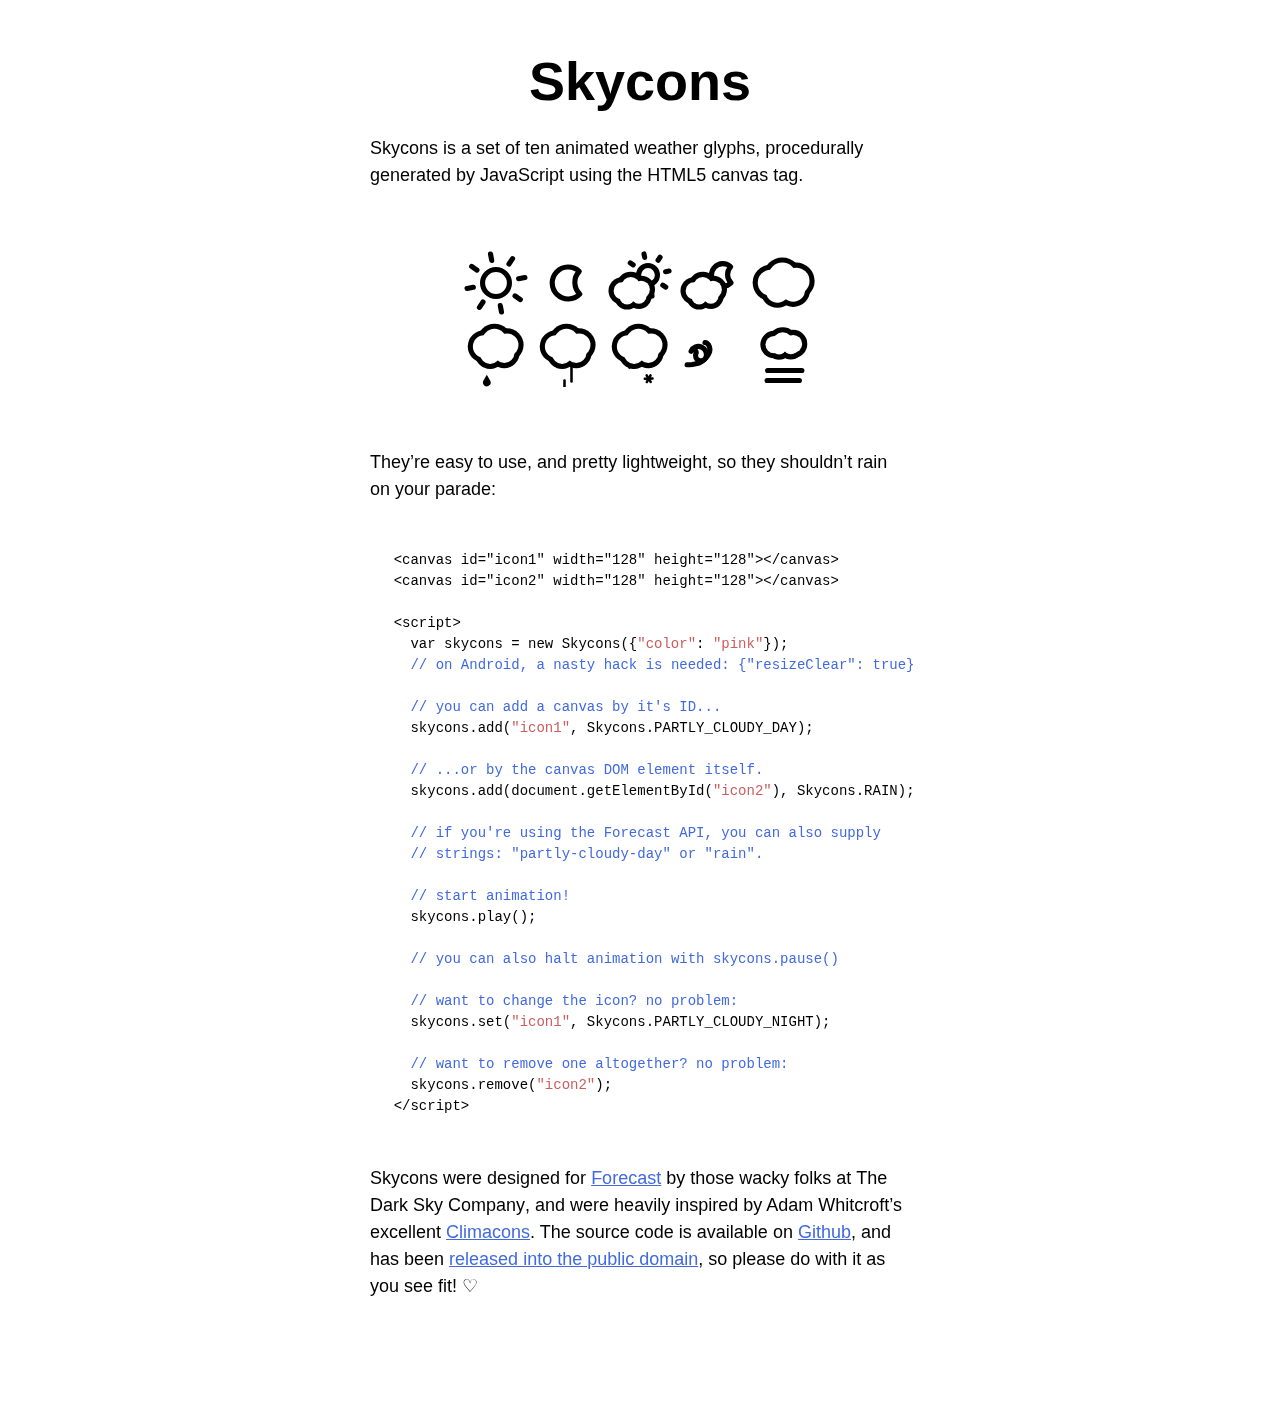
<file: skycons/index.html>
<!DOCTYPE html>
<html>
  <head>
    <title>Skycons</title>
    <meta charset="us-ascii">

    <style type="text/css">
      body {
        font: 300 112.5%/1.5em "Helvetica", "Arial", sans-serif;
        margin: 3em 3em 6em;
        padding: 0;
      }

      article {
        margin: auto;
        width: 30em;
      }

      h1 {
        font-size: 3em;
        line-height: 1em;
        text-align: center;
        margin: 0.5em 0;
      }

      p {
        margin: 1.5em 0;
      }

      figure {
        margin: 3em auto;
        width: 368px;
        height: 152px;
      }

      canvas {
        display: block;
        float: left;
        margin-left: 8px;
        margin-top: 8px;
      }

      pre {
        font: 77.8%/1.5em "Lucida Sans Typewriter", "Lucida Console", "Monaco", "Bitstream Vera Sans Mono", monospace;
        margin: 3.375em 1.6875em;
      }

      a, pre span.comment {
        color: royalblue;
      }

      a:visited, pre span.constant {
        color: indianred;
      }
    </style>
  </head>

  <body>
    <article>
      <h1>Skycons</h1>

      <p><strong>Skycons</strong> is a set of ten animated weather glyphs,
      procedurally generated by JavaScript using the HTML5 canvas tag.</p>

      <figure class="icons">
        <canvas id="clear-day" width="64" height="64">
        </canvas>

        <canvas id="clear-night" width="64" height="64">
        </canvas>

        <canvas id="partly-cloudy-day" width="64" height="64">
        </canvas>

        <canvas id="partly-cloudy-night" width="64" height="64">
        </canvas>

        <canvas id="cloudy" width="64" height="64">
        </canvas>

        <canvas id="rain" width="64" height="64">
        </canvas>

        <canvas id="sleet" width="64" height="64">
        </canvas>

        <canvas id="snow" width="64" height="64">
        </canvas>

        <canvas id="wind" width="64" height="64">
        </canvas>

        <canvas id="fog" width="64" height="64">
        </canvas>
      </figure>

      <p>They&rsquo;re easy to use, and pretty lightweight, so they
      shouldn&rsquo;t rain on your parade:</p>

      <pre>&lt;canvas id="icon1" width="128" height="128"&gt;&lt;/canvas&gt;
&lt;canvas id="icon2" width="128" height="128"&gt;&lt;/canvas&gt;

&lt;script&gt;
  var skycons = new Skycons({<span class="constant">"color"</span>: <span class="constant">"pink"</span>});
  <span class="comment">// on Android, a nasty hack is needed: {"resizeClear": true}</span>

  <span class="comment">// you can add a canvas by it's ID...</span>
  skycons.add(<span class="constant">"icon1"</span>, Skycons.PARTLY_CLOUDY_DAY);

  <span class="comment">// ...or by the canvas DOM element itself.</span>
  skycons.add(document.getElementById(<span class="constant">"icon2"</span>), Skycons.RAIN);

  <span class="comment">// if you're using the Forecast API, you can also supply
  // strings: "partly-cloudy-day" or "rain".</span>

  <span class="comment">// start animation!</span>
  skycons.play();

  <span class="comment">// you can also halt animation with skycons.pause()</span>

  <span class="comment">// want to change the icon? no problem:</span>
  skycons.set(<span class="constant">"icon1"</span>, Skycons.PARTLY_CLOUDY_NIGHT);

  <span class="comment">// want to remove one altogether? no problem:</span>
  skycons.remove(<span class="constant">"icon2"</span>);
&lt;/script&gt;</pre>

      <p>Skycons were designed for <a href="http://forecast.io/">Forecast</a>
      by those wacky folks at <strong>The Dark Sky Company</strong>, and were
      heavily inspired by Adam Whitcroft&rsquo;s excellent
      <a href="http://adamwhitcroft.com/climacons/">Climacons</a>. The source
      code is available on
      <a href="http://github.com/darkskyapp/skycons">Github</a>, and has been
      <a href="http://creativecommons.org/publicdomain/zero/1.0/">released
      into the public domain</a>, so please do with it as you see fit!
      &#9825;</p>
    </article>

    <script src="skycons.js"></script>

    <script>
      var icons = new Skycons(),
          list  = [
            "clear-day", "clear-night", "partly-cloudy-day",
            "partly-cloudy-night", "cloudy", "rain", "sleet", "snow", "wind",
            "fog"
          ],
          i;

      for(i = list.length; i--; )
        icons.set(list[i], list[i]);

      icons.play();
    </script>
  </body>
</html>
</file>
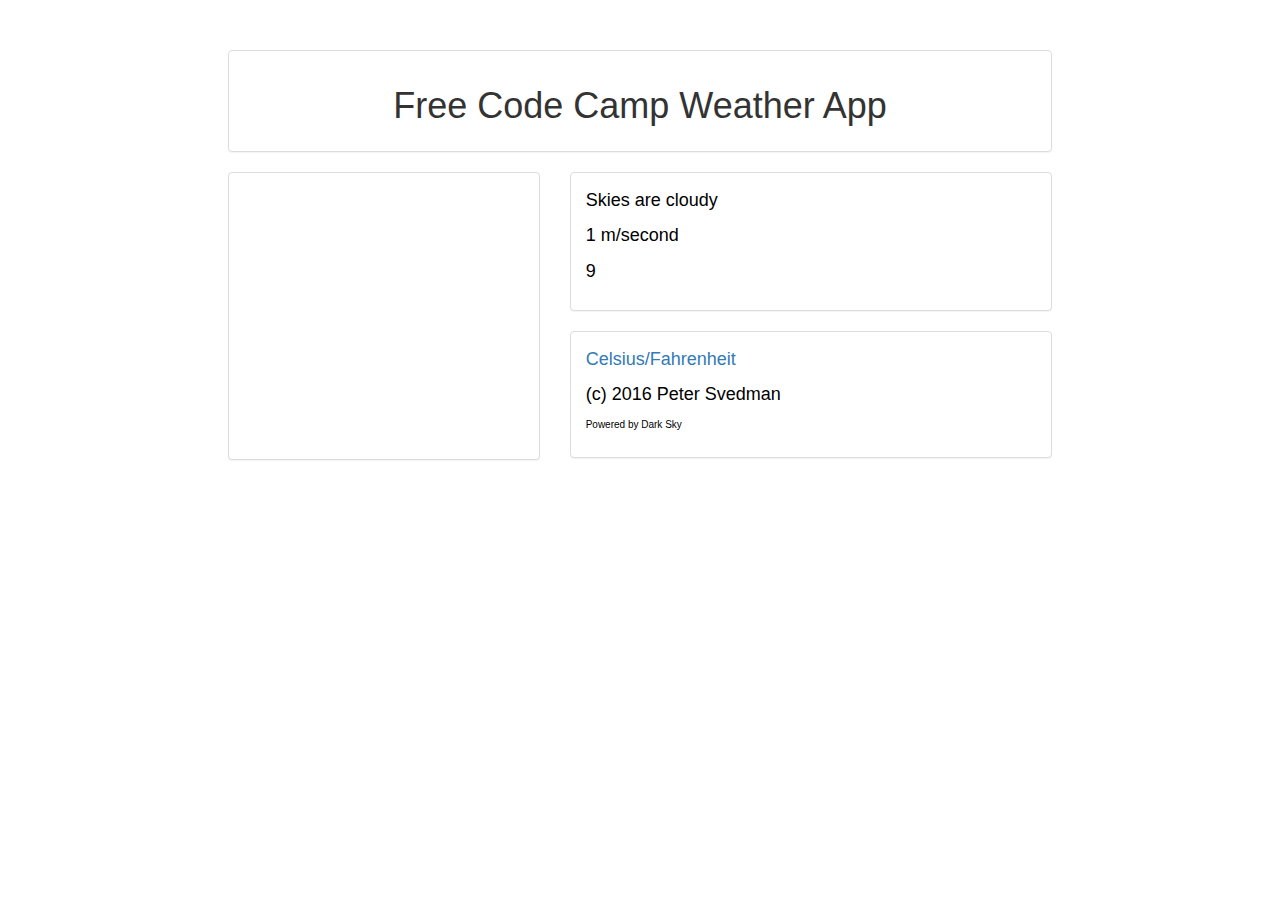
<file: big.html>
<!DOCTYPE html>
<html>
  <head>
    <meta charset="utf-8">
    <title>Ma Chi Ne</title>
    <link rel="stylesheet" href="https://maxcdn.bootstrapcdn.com/bootstrap/3.3.7/css/bootstrap.min.css" integrity="sha384-BVYiiSIFeK1dGmJRAkycuHAHRg32OmUcww7on3RYdg4Va+PmSTsz/K68vbdEjh4u" crossorigin="anonymous">

    <link rel="stylesheet" href="style.css">
  </head>
  <body>
    <div class="container-fluid">
      <!-- Header start -->
      <div class="row">
        <div class="col-xs-1"></div>
        <div class="col-xs-10">
          <div class="panel panel-default wTop">
            <div class="panel-body">
              <h1 class="text-center" id="fccWeatherApp">Free Code Camp Weather App</h1>
            </div>
          </div>
        </div>
        <div class="col-xs-1"></div>
      </div>
      <!-- Header end -->
      <!-- Location start -->
      <div class="row">
          <div class="col-xs-1"></div>
          <div class="col-xs-4">
            <div class="panel panel-default">

              <div class="panel-body">
                <p class="can"><canvas id="icon1" width="256" height="256"></canvas></p>
              </div>
            </div>
          </div>
          <div class="col-xs-6">
            <div class="panel panel-default">

              <div class="panel-body">
                <p id="skies">Skies are cloudy</p>
                <p id="windSp">1 m/second</p>
                <p id="temp">9</p>
              </div>
            </div>
            <div class="panel panel-default">

              <div class="panel-body">
                <p id="tempTogg"><a href="#">Celsius/Fahrenheit</a> </p>
                <p>(c) 2016 Peter Svedman</p>
                <a href="https://darksky.net/poweredby/"><p class="teensy">Powered by Dark Sky</p></a>
              </div>
            </div>
          </div>
          <div class="col-xs-1">
          </div>
      </div>


      <!-- Weather details end -->

    </div>

<script src="https://code.jquery.com/jquery-2.2.4.min.js" integrity="sha256-BbhdlvQf/xTY9gja0Dq3HiwQF8LaCRTXxZKRutelT44=" crossorigin="anonymous"></script>
<script src="skycons/skycons.js"></script>
<script src="main.js"></script>
  </body>
</html>
</file>
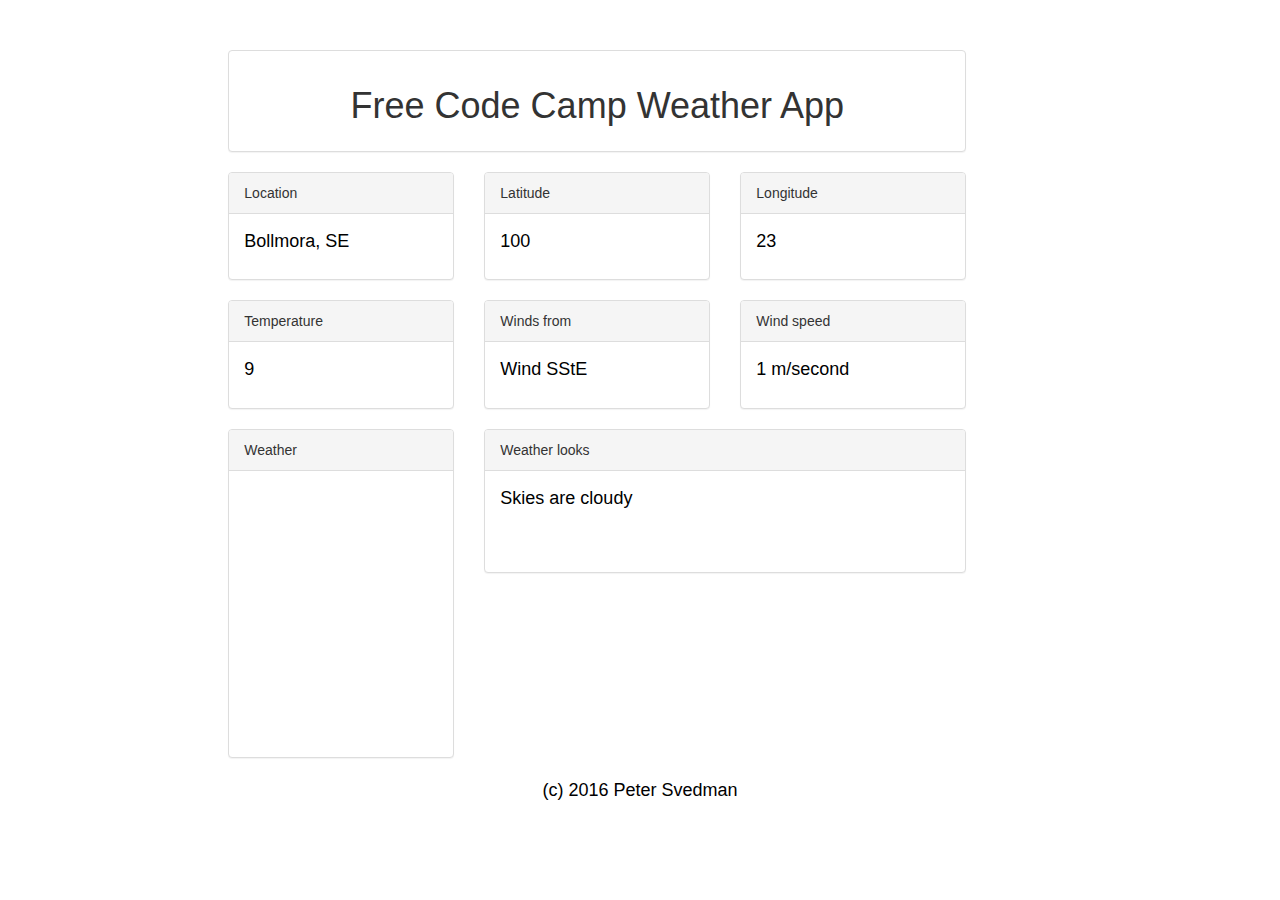
<file: machine.html>
<!DOCTYPE html>
<html>
  <head>
    <meta charset="utf-8">
    <title>Ma Chi Ne</title>
    <link rel="stylesheet" href="https://maxcdn.bootstrapcdn.com/bootstrap/3.3.7/css/bootstrap.min.css" integrity="sha384-BVYiiSIFeK1dGmJRAkycuHAHRg32OmUcww7on3RYdg4Va+PmSTsz/K68vbdEjh4u" crossorigin="anonymous">

    <link rel="stylesheet" href="style.css">
  </head>
  <body>
    <div class="container-fluid">
      <!-- Header start -->
      <div class="row">
        <div class="col-xs-1"></div>
        <div class="col-xs-9">
          <div class="panel panel-default wTop">
            <div class="panel-body">
              <h1 class="text-center" id="fccWeatherApp">Free Code Camp Weather App</h1>
            </div>
          </div>
        </div>
        <div class="col-xs-2"></div>
      </div>
      <!-- Header end -->
      <!-- Location start -->
      <div class="row">
        <div class="col-xs-1"></div>
        <div class="col-xs-3">
          <div class="panel panel-default">
            <div class="panel-heading">Location</div>
            <div class="panel-body">
              <p id="location">Bollmora, SE</p>
            </div>
          </div>
        </div>
        <div class="col-xs-3">
          <div class="panel panel-default">
            <div class="panel-heading">Latitude</div>
            <div class="panel-body">
              <p id="locLat">100 </p>

            </div>
          </div>
        </div>

        <div class="col-xs-3">
          <div class="panel panel-default">
            <div class="panel-heading">Longitude</div>
            <div class="panel-body">
              <p id="locLon">23</p>
            </div>
          </div>
        </div>


        <div class="col-xs-2"></div>
      </div>
      <!-- Location end -->
      <!-- Temp, wind start -->
      <div class="row">
        <div class="col-xs-1"></div>
        <div class="col-xs-3">
          <div class="panel panel-default">
            <div class="panel-heading">Temperature</div>
            <div class="panel-body">
              <p id="temp">9 </p>
            </div>
          </div>

        </div>
        <div class="col-xs-3">
          <div class="panel panel-default">
            <div class="panel-heading">Winds from</div>
            <div class="panel-body">
              <p id="windDir">Wind SStE</p>
            </div>
          </div>

        </div>
        <div class="col-xs-3">
          <div class="panel panel-default">
            <div class="panel-heading">Wind speed</div>
            <div class="panel-body">
              <p id="windSp">1 m/second</p>
            </div>
          </div>

        </div>

        <div class="col-xs-2"></div>
      </div>
      <!-- Temp, wind end -->
      <!-- Weather details start -->
      <div class="row">
        <div class="col-xs-1"></div>
        <div class="col-xs-3">
          <div class="panel panel-default">
            <div class="panel-heading">Weather</div>
            <div class="panel-body">
              <p class="can"><canvas id="icon1" width="256" height="256"></canvas></p>
            </div>
          </div>

        </div>
        <div class="col-xs-6">
          <div class="panel panel-default">
            <div class="panel-heading">Weather looks</div>
            <div class="panel-body">
              <p id="skies">Skies are cloudy</p><p> </br></p>
            </div>
          </div>

        </div>
        <div class="col-xs-2"></div>
      </div>
      <!-- Weather details end -->
      <!-- Ego stuff start -->
      <div class="row">
        <div class="col-xs-3"></div>
        <div class="col-xs-6"><p class="text-center">(c) 2016 Peter Svedman</p></div>
        <div class="col-xs-3"></div>
      </div>
      <!-- Ego stuff end -->
    </div>

<script src="https://code.jquery.com/jquery-2.2.4.min.js" integrity="sha256-BbhdlvQf/xTY9gja0Dq3HiwQF8LaCRTXxZKRutelT44=" crossorigin="anonymous"></script>
<script src="skycons/skycons.js"></script>
<script src="main.js"></script>
  </body>
</html>
</file>
<file: style.css>
p{
  font-size: 18px;
  color: black;
}

.wTop {
  margin-top: 50px;
}


.can {
  align-self: center;
}

canvas {
  display: block;
  float: left;
  }
.lines {
  display: block;
}

.teensy {
  font-size: 10px;
}
.debug{
  border-color: yellow;
  border-width: 1px;
  border-style: dotted;

}
body {
  max-width: 1024px;
  margin: 0 auto;
}
</file>
